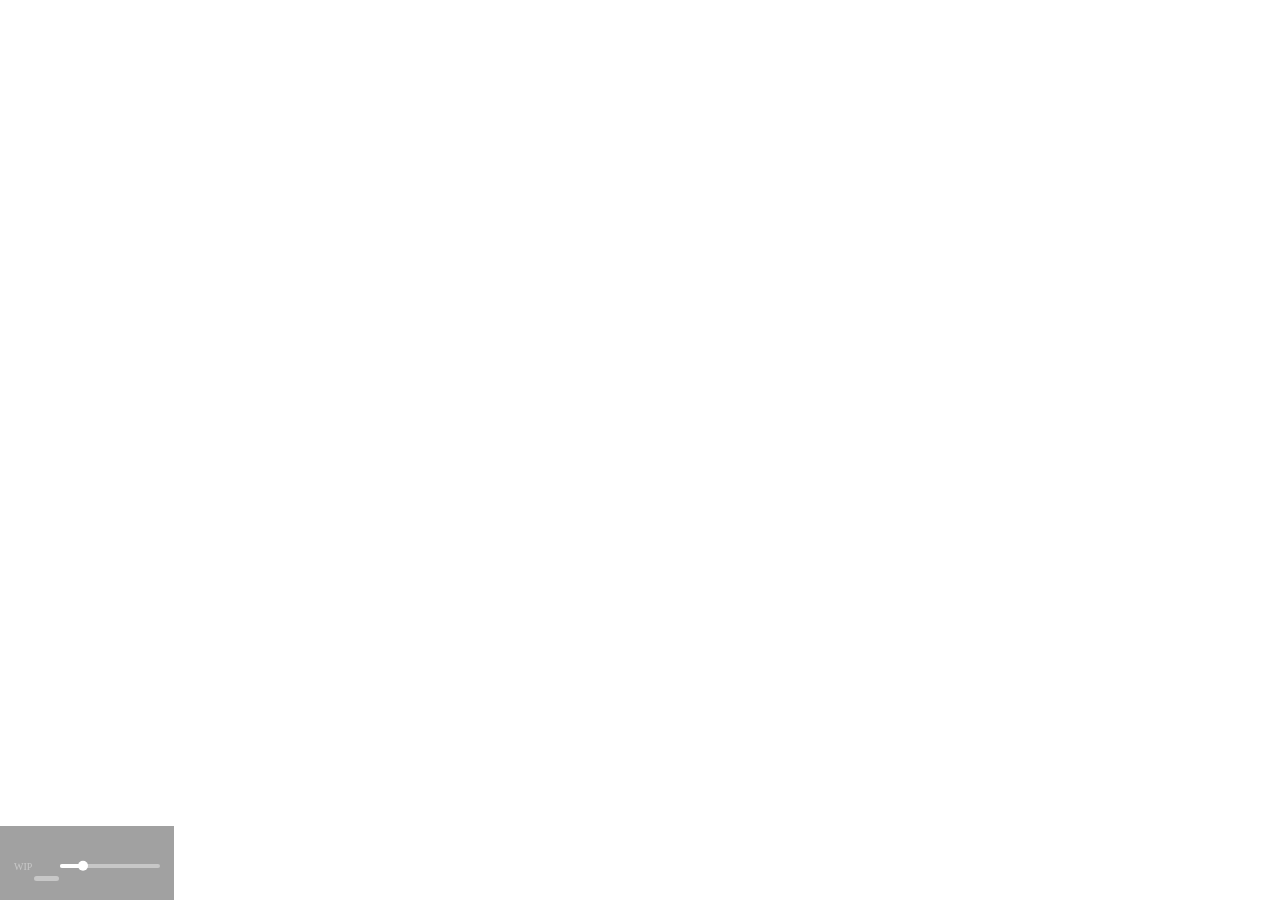
<file: player.html>
<!DOCTYPE html>
<html lang="en">
	<head>
		<meta charset="UTF-8" />
		<meta name="viewport" content="width=device-width, initial-scale=1.0" />
		<title>Spotify Player</title>
		<link
			rel="stylesheet"
			href="https://cdnjs.cloudflare.com/ajax/libs/font-awesome/6.6.0/css/all.min.css"
			integrity="sha512-Kc323vGBEqzTmouAECnVceyQqyqdsSiqLQISBL29aUW4U/M7pSPA/gEUZQqv1cwx4OnYxTxve5UMg5GT6L4JJg=="
			crossorigin="anonymous"
			referrerpolicy="no-referrer"
		/>
		<link rel="stylesheet" href="./assets/css/player.css" />
		<script type="text/javascript" src="./scripts/song.js" defer></script>
		<script type="text/javascript" src="./scripts/playlist.js" defer></script>
		<script
			type="text/javascript"
			src="./scripts/music_player.js"
			defer
		></script>
	</head>
	<body>
		<div class="music-player-container">
			<audio src="" id="playing-song"></audio>
			<div class="song">WIP</div>
			<div class="music-player" data-playing="false">
				<nav class="music-player-actions">
					<ul>
						<li>
							<button id="player-previous-button">
								<i class="fas fa-backward"></i>
							</button>
						</li>
						<li>
							<button id="player-play-pause-button" class="btn-play-pause">
								<i class="fas fa-play"></i>
								<i class="fas fa-pause"></i>
							</button>
						</li>
						<li>
							<button id="player-next-button">
								<i class="fas fa-forward"></i>
							</button>
						</li>
					</ul>
				</nav>
				<div class="progress-wrapper">
					<div class="progress-container">
						<div class="progress"></div>
					</div>
				</div>
			</div>
			<div class="options">
				<div class="volume-wrapper">
					<div class="volume-container">
						<div class="volume-bar" data-volume="23"></div>
					</div>
				</div>
			</div>
		</div>
	</body>
</html>
</file>
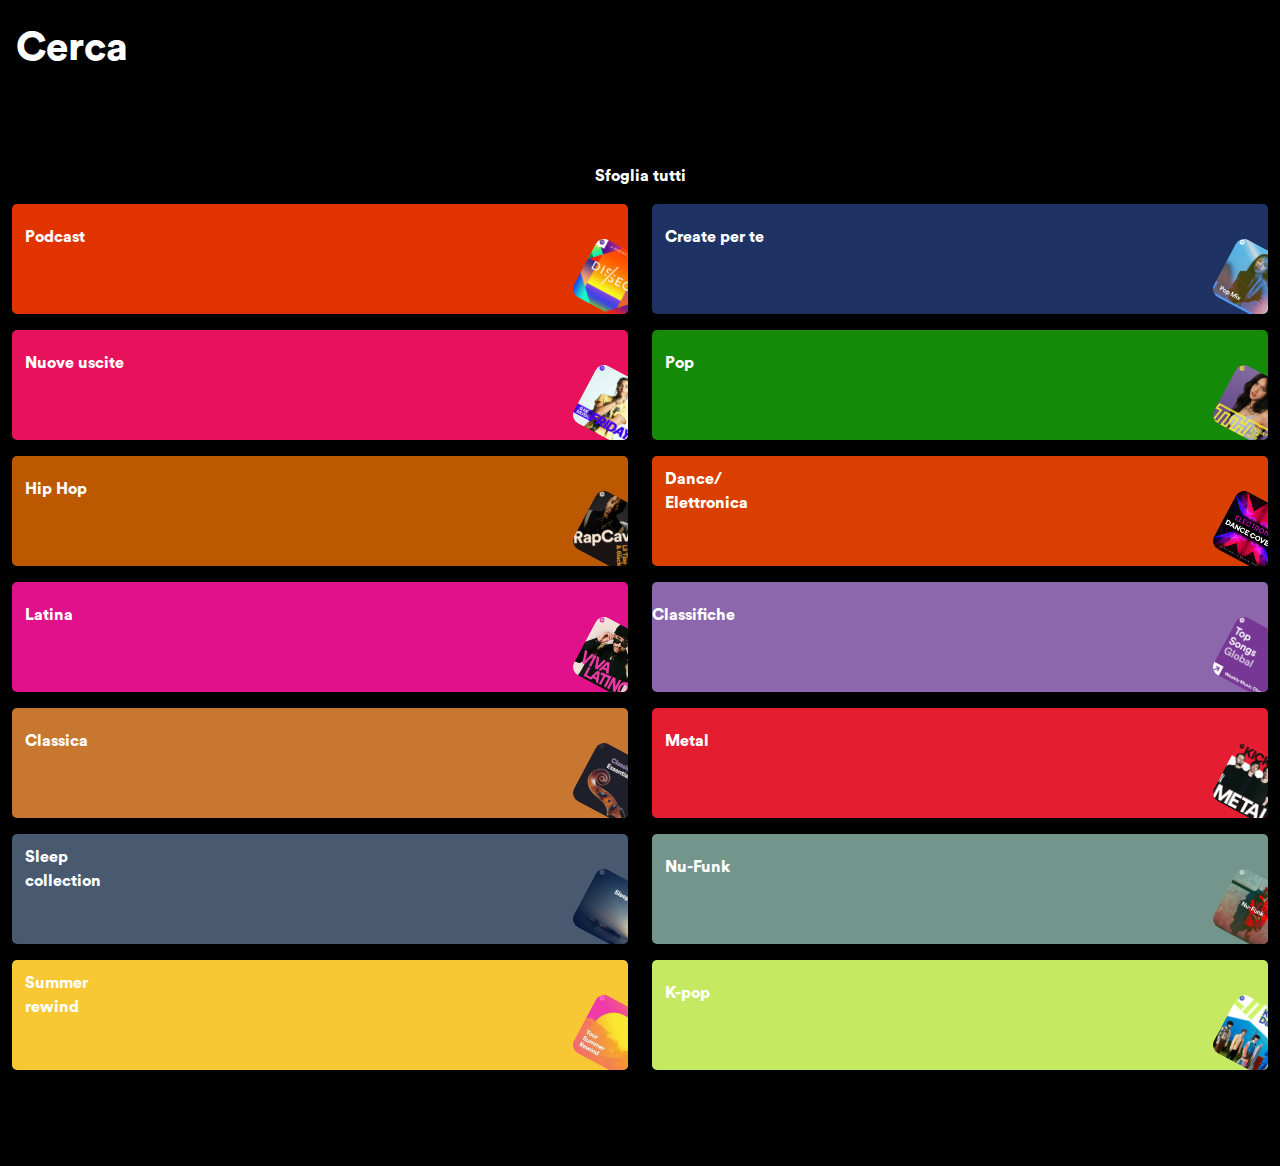
<file: search-page-mobile.html>
<!DOCTYPE html>
<html lang="en">
<head>
    <meta charset="UTF-8">
    <meta name="viewport" content="width=device-width, initial-scale=1.0">
    <title>Search Page</title>
    <link
    href="https://cdn.jsdelivr.net/npm/bootstrap@5.3.3/dist/css/bootstrap.min.css"
    rel="stylesheet"
    integrity="sha384-QWTKZyjpPEjISv5WaRU9OFeRpok6YctnYmDr5pNlyT2bRjXh0JMhjY6hW+ALEwIH"
    crossorigin="anonymous"
  />
  <link
    rel="stylesheet"
    href="https://cdn.jsdelivr.net/npm/bootstrap-icons@1.11.3/font/bootstrap-icons.min.css"
  />


  <link
  rel="stylesheet"
  href="https://cdnjs.cloudflare.com/ajax/libs/font-awesome/6.6.0/css/all.min.css"
/>

<link rel="stylesheet" href="./assets/css/search-mobile.css" />
 
</head>
<body class="bg-black ">
    
<main>
    <h1 class="pt-4 p-3 text-white">Cerca</h1>

    <div class="search-bar">
        <i class="fas fa-search fs-6"></i>
        <input type="text" placeholder="Cosa vuoi cercare?" id="search-input" autocomplete="off" >
      </div>
      <div id="search-results" class="results-container"></div>


      <div class="container-fluid text-center pt-5">
        <p class="text-white">Sfoglia tutti</p>
    
        <section id="SectionToHide">
            <div class="row" style="padding-bottom: 5em;">
                <!-- Prima colonna -->
                <div class="col col-md-6 col-xs-6 text-white">
                    <!-- Rettangolo 1 -->
                    <div class="rectangle mb-3 d-flex align-items-center justify-content-between" 
                         style="background-color: #E03300; padding: 0.8em; position: relative; overflow: hidden;">
                        <p style="margin: 0; flex-grow: 1; display: flex; justify-content: left; margin-top: -45px;">Podcast</p>
                        <img src="./assets/imgs/search/image-2.jpg" alt="Gatto" 
                             style="width: 65px; height: 65px; transform: rotate(28deg); position: absolute; border-radius: 10px; right: -18px; bottom:2px ">
                    </div>
                    
                    
                   <!-- Rettangolo 2 -->
                   <div class="rectangle mb-3 d-flex align-items-center justify-content-between" 
                        style="background-color: #E8125C; padding: 0.8em; position: relative; overflow: hidden;">
                       <p style="margin: 0; flex-grow: 1; display: flex; justify-content: left; margin-top: -45px;">Nuove uscite</p>
                       <img src="./assets/imgs/search/image-26.jpg" alt="Gatto" 
                             style="width: 65px; height: 65px; transform: rotate(28deg); position: absolute; border-radius: 10px; right: -18px; bottom:2px ">
                   </div>
                   
                     <!-- Rettangolo 1 -->
                     <div class="rectangle mb-3 d-flex align-items-center justify-content-between" 
                        style="background-color: #BC5800; padding: 0.8em;  position: relative; overflow: hidden;">
                        <p style="margin: 0; flex-grow: 1; display: flex; justify-content: left; margin-top: -45px;">Hip Hop</p>
                        <img src="./assets/imgs/search/image-49.jpg" alt="Gatto" 
                             style="width: 65px; height: 65px; transform: rotate(28deg); position: absolute; border-radius: 10px; right: -18px; bottom:2px ">
                    </div>
                    <!-- Rettangolo 2 -->
                    <div class="rectangle mb-3 d-flex align-items-center justify-content-between" style="background-color:  #E1118B; padding: 0.8em;  position: relative; overflow: hidden;">
                        <p  style="margin: 0; flex-grow: 1; display: flex; justify-content: left; margin-top: -45px;">Latina</p>
                        <img src="./assets/imgs/search/image-5.jpg" alt="Gatto" 
                        style="width: 65px; height: 65px; transform: rotate(28deg); position: absolute; border-radius: 10px; right: -18px; bottom:2px ">
                    </div>

                    <div class="rectangle mb-3 d-flex align-items-center justify-content-between" style="background-color:  #C7772F; padding: 0.8em;  position: relative; overflow: hidden;">
                        <p   style="margin: 0; flex-grow: 1; display: flex; justify-content: left; margin-top: -45px;">Classica</p>
                        <img src="./assets/imgs/search/image-29.jpg" alt="Gatto" 
                        style="width: 65px; height: 65px; transform: rotate(28deg); position: absolute; border-radius: 10px; right: -18px; bottom:2px ">
                     </div>

                     <div class="rectangle mb-3 d-flex align-items-center justify-content-between" style="background-color:  #485970; padding: 0.8em;  position: relative; overflow: hidden;">
                        <p   style="margin: 0; flex-grow: 1; display: flex; justify-content: left; margin-top: -45px; text-align: left; padding-top: 0.3em;">Sleep <br> collection</p>
                        <img src="./assets/imgs/search/image-18.jpg" alt="Gatto" 
                        style="width: 65px; height: 65px; transform: rotate(28deg); position: absolute; border-radius: 10px; right: -18px; bottom:2px ">
                     </div>

                     <div class="rectangle mb-3 d-flex align-items-center justify-content-between" style="background-color:  #F7C734; padding: 0.8em;  position: relative; overflow: hidden;">
                        <p   style="margin: 0; flex-grow: 1; display: flex; justify-content: left; margin-top: -45px; text-align: left; padding-top: 0.3em;">Summer <br> rewind</p>
                        <img src="./assets/imgs/search/image-13.jpeg" alt="Gatto" 
                        style="width: 65px; height: 65px; transform: rotate(28deg); position: absolute; border-radius: 10px; right: -18px; bottom:2px ">
                     </div>

                </div>
                
                <!-- Seconda colonna -->
                <div class="col col-md-6 col-xs-6 text-white">
                   <!-- Rettangolo 2 -->
                   <div class="rectangle mb-3 d-flex align-items-center justify-content-between" style="background-color: #1E3264; padding: 0.8em;  position: relative; overflow: hidden;">
                    <p  style="margin: 0; flex-grow: 1; display: flex; justify-content: left; margin-top: -45px;">Create per te</p>
                    <img src="./assets/imgs/search/image-42.png" alt="Gatto" 
                             style="width: 65px; height: 65px; transform: rotate(28deg); position: absolute; border-radius: 10px; right: -18px; bottom:2px ">
                </div>
                    <!-- Rettangolo 2 -->
                    <div class="rectangle mb-3 d-flex align-items-center justify-content-between" style="background-color: #158A08; padding: 0.8em;  position: relative; overflow: hidden;">
                        <p  style="margin: 0; flex-grow: 1; display: flex; justify-content: left; margin-top: -45px;">Pop</p>
                        <img src="./assets/imgs/search/image-47.jpg" alt="Gatto" 
                             style="width: 65px; height: 65px; transform: rotate(28deg); position: absolute; border-radius: 10px; right: -18px; bottom:2px ">
                    </div>

                     <!-- Rettangolo 1 -->
                     <div class="rectangle mb-3 d-flex align-items-center justify-content-between" style="background-color: #D94000;padding: 0.8em;  position: relative; overflow: hidden;">
                        <p style="width: 70%; word-wrap: break-word; word-break: break-word; white-space: normal; margin: 0; flex-grow: 1; display: flex; justify-content: left; margin-top: -45px; text-align: left; padding-top: 0.3em;">Dance/<br>Elettronica</p>
                        <img src="./assets/imgs/search/dance.jpg" alt="Gatto" 
                             style="width: 65px; height: 65px; transform: rotate(28deg); position: absolute; border-radius: 10px; right: -18px; bottom:2px ">
                    </div>
                    <!-- Rettangolo 2 -->
                    <div class="rectangle mb-3 d-flex p-0 align-items-center justify-content-between" style="background-color: #8C67AC; padding: 0.8em;  position: relative; overflow: hidden;">
                        <p   style="margin: 0; flex-grow: 1; display: flex; justify-content: left; margin-top: -45px;">Classifiche</p>
                        <img src="./assets/imgs/search/image-14.jpg" alt="Gatto" 
                        style="width: 65px; height: 65px; transform: rotate(28deg); position: absolute; border-radius: 10px; right: -18px; bottom:2px ">
                    </div>
                     <!-- Rettangolo 2 -->
                     <div class="rectangle mb-3 d-flex align-items-center justify-content-between" style="background-color: #E41D30; padding: 0.8em;  position: relative; overflow: hidden;">
                        <p  style="margin: 0; flex-grow: 1; display: flex; justify-content: left; margin-top: -45px;">Metal</p>
                        <img src="./assets/imgs/search/image-31.jpg" alt="Gatto" 
                             style="width: 65px; height: 65px; transform: rotate(28deg); position: absolute; border-radius: 10px; right: -18px; bottom:2px ">
                    </div>
                    
                    <div class="rectangle mb-3 d-flex align-items-center justify-content-between" style="background-color: #73958C; padding: 0.8em;  position: relative; overflow: hidden;">
                        <p  style="margin: 0; flex-grow: 1; display: flex; justify-content: left; margin-top: -45px;">Nu-Funk</p>
                        <img src="./assets/imgs/search/image-32.jpg" alt="Gatto" 
                             style="width: 65px; height: 65px; transform: rotate(28deg); position: absolute; border-radius: 10px; right: -18px; bottom:2px ">
                    </div>

                    <div class="rectangle mb-3 d-flex align-items-center justify-content-between" style="background-color: #C5EA61; padding: 0.8em;  position: relative; overflow: hidden;">
                        <p  style="margin: 0; flex-grow: 1; display: flex; justify-content: left; margin-top: -45px;">K-pop</p>
                        <img src="./assets/imgs/search/image-35.jpg" alt="Gatto" 
                             style="width: 65px; height: 65px; transform: rotate(28deg); position: absolute; border-radius: 10px; right: -18px; bottom:2px ">
                    </div>

                </div>
            </div>
        </section>
    </div>

    <div id="StickyButtons" class="d-block d-lg-none text-white p-3" style="position: fixed; bottom: 0; width: 100%; text-align: center; background-color: rgba(0, 0, 0, 0.8); padding: 0; font-size: 10px;   font-family: 'Spotify Circular', sans-serif; height: 100px;">
        <div class="container-fluid">
          <div class="row justify-content-evenly align-items-center" style="margin: 0;">
            <!-- Primo bottone -->
            <div class="col-auto text-center">
              <button class="btn" style="background: none; border: none; color: white;">
                <i class="fas fa-home fs-4 opacity-75" FixedText></i>
              </button>
              <p class="mt-1 mb-0 text-white" id="FixedText">Home</p>
            </div>
            <!-- Secondo bottone -->
            <div class="col-auto text-center">
              <button class="btn" style="background: none; border: none; color: white;">
                <i class="fas fa-search fs-4 " FixedText></i>
              </button>
              <p class="mt-1 mb-0 text-white" id="FixedText">Search</p>
            </div>
            <!-- Terzo bottone -->
            <div class="col-auto text-center">
              <button class="btn" style="background: none; border: none; color: white;">
                <i class="fas fa-book fs-4 opacity-75 " FixedText></i>
              </button>
              <p class="mt-1 mb-0 text-white" id="FixedText">La tua Libreria</p>
            </div>
          </div>
        </div>
      </div>
    
</main>

</body>

<script src="./scripts/mobile-search.js"></script>
</html>
</file>
<file: assets/css/player.css>
* {
	margin: 0;
	padding: 0;
	box-sizing: border-box;
}

ul,
li {
	list-style: none;
}

body {
	color: #c7c7c7;
}

.music-player-container {
	display: flex;
	padding: 1.4em;
	padding-top: 2em;
	background-color: #33333300;
	justify-content: space-between;
	align-items: center;
	font-size: 62.5%;
	position: fixed;
	bottom: 100px;
}

@media screen and (min-width: 992px) {
	.music-player-container {
		position: fixed;
		bottom: 0px;
		background-color: #33333375;
	}
}

.music-player {
	display: flex;
	flex-direction: column;
	align-items: center;
	gap: 1.4em;
	flex-grow: 1;
}

.music-player-actions {
	ul {
		display: flex;
		align-items: center;
		gap: 1.4em;
	}

	button {
		background: none;
		border: none;
	}

	.fas {
		color: #c7c7c7;
		font-size: 1.6em;
	}

	.btn-play-pause .fas {
		font-size: 2.4em;
	}
}

.progress-wrapper,
.volume-wrapper {
	padding: 5px 0;
	cursor: pointer;
}
.progress-wrapper {
	width: 90%;
}

.progress-container,
.music-progress {
	height: 5px;
	width: 100%;
	border-radius: 2.5px;
	background-color: #c7c7c7;
}
.music-progress {
	width: 0;
	background-color: #0f0;
	position: relative;

	&::after {
		content: "";
		width: 15px;
		height: 15px;
		background-color: #fff;
		border-radius: 50%;
		position: absolute;
		right: 0;
		transform: translate(50%, -32%);
	}
}

.volume-wrapper {
	position: relative;

	&:hover .volume-bar::before {
		content: attr(data-volume);
		position: absolute;
		top: -3em;
		right: 0;
		transform: translateX(50%);
		background-color: #333;
		color: #fff;
		padding: 0.5em;
		border-radius: 0.5em;
	}
}

.volume-container,
.volume-bar {
	height: 4px;
	width: 10em;
	border-radius: 2.5px;
	background-color: #c7c7c7;
}

.volume-bar {
	width: 23%;
	background-color: #fff;
	position: relative;

	&::after {
		content: "";
		width: 10px;
		height: 10px;
		background-color: #fff;
		border-radius: 50%;
		z-index: 50;
		position: absolute;
		right: 0;
		transform: translate(50%, -32%);
	}
}

/* SWITCH PLAY / PAUSE BUTTONS */

.music-player[data-playing="true"] .fa-play {
	display: none;
}

.music-player[data-playing="false"] .fa-pause {
	display: none;
}
</file>
<file: assets/css/search-mobile.css>
@font-face {
    font-family: 'Spotify Circular'; /* Nome che userai nel CSS */
    src: url('./../fonts/CircularStd-Black.otf') format('opentype'); /* Percorso e formato del font */
    font-style: normal; /* Puoi specificare lo stile (normal, italic, etc.) */
  }

  main{
    font-family: 'Spotify Circular', sans-serif;
  }

.search-bar {
    display: flex;
    align-items: center;
    border: 1px solid #1B1B1B;
    border-radius: 5px;
    padding: 5px 10px;
    width: 90%; /* Adatta la larghezza */
    background-color: #1B1B1B;
    margin: 0 auto; /* Centra l'elemento */
  }

  /* Icona lente */
  .search-bar img {
    width: 20px;
    height: 20px;
    margin-right: 10px;
  }

  /* Campo di input */
  .search-bar input {
    border: none;
    outline: none;
    flex: 1; /* Occupa tutto lo spazio rimanente */
    font-size: 16px;
    background-color: transparent;
    color: white;
  }

  /* Stile per il testo segnaposto */
  .search-bar input::placeholder {
    color: #aaa;
  }

  /* Nascondi la barra di ricerca per default */
  .search-bar {
    display: none;
  }

  /* Mostra solo su dispositivi piccoli e medi */
  @media (max-width: 992px) {
    .search-bar {
      display: flex;
    }
  }

  i{
    color: white;
  }

  .rectangle {
    background-color: #f8f9fa; /* Colore di sfondo */
    border-radius: 5px; /* Angoli arrotondati */
    padding: 20px; /* Spaziatura interna */
    text-align: center; /* Allineamento del testo */
    height: 110px; /* Altezza fissa */
}

/* Modifica l'altezza per dispositivi xs (larghezza < 576px) */
@media (max-width: 575.98px) {
    .rectangle {
        height: 100px; /* Altezza modificata per dispositivi xs */
    }


}

.results-container {
  margin-top: 10px;
  background-color: rgba(0, 0, 0, 0.8); /* Sfondo scuro */
  color: white;
  max-height: 300px;  /* Altezza massima per mantenere lo scroll */
  overflow-y: auto;   /* Abilita lo scroll verticale se necessario */
  border-radius: 5px; /* Angoli arrotondati */
  padding: 10px;      /* Spaziatura interna */
  box-shadow: 0 2px 5px rgba(0, 0, 0, 0.5); /* Ombra */
  width: 90%;         /* Larghezza responsiva */
  max-width: 800px;   /* Limite massimo per grandi schermi */
  position: relative; /* Allineamento */
  z-index: 1;
  margin: 0 auto;     /* Centra il contenitore */

}

.results-container p {
  margin: 0;
  padding: 5px;
  cursor: pointer;
}

.results-container p:hover {
  background-color: rgba(255, 255, 255, 0.1); /* Colore di hover */
}
</file>
